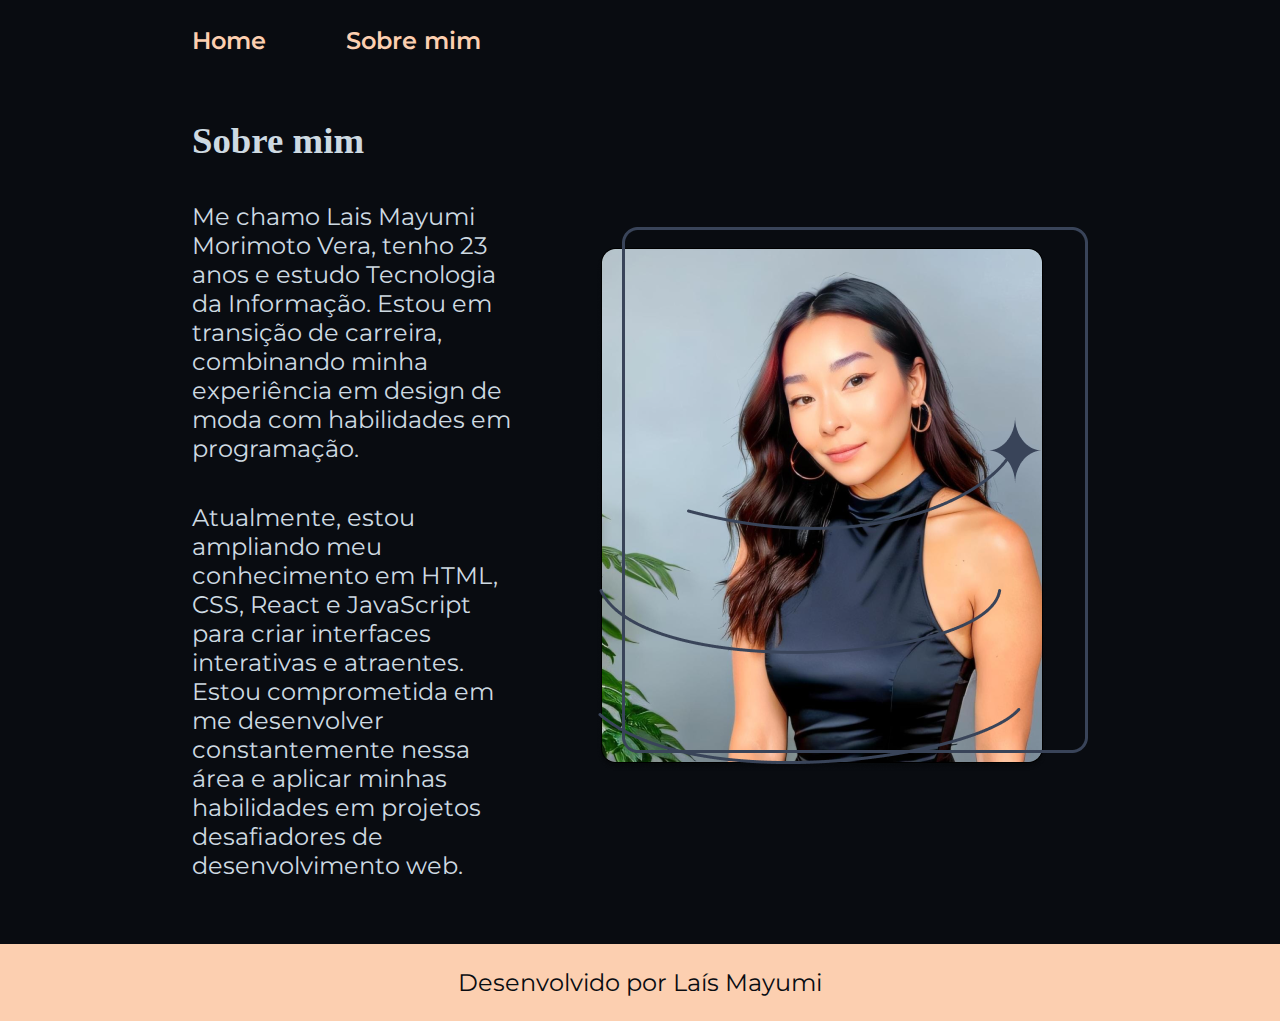
<file: about.html>
<!DOCTYPE html>
<html lang="pt-br">

<head>
    <meta charset="UTF-8">
    <meta name="viewport" content="width=device-width, initial-scale=1.0">
    <title>Sobre Mim</title>
    <link rel="stylesheet" href="./style/style.css">
</head>

<body>
    <header class="cabecalho">
        <nav class="cabecalho__menu">
            <a class="cabecalho__menu__link" href="index.html">Home</a>
            <a class="cabecalho__menu__link" href="about.html">Sobre mim</a>
        </nav>
    </header>
    <main class="apresentacao">
        <section class="apresentacao__conteudo">
            <h1 class="apresentacao__conteudo__titulo">Sobre mim</h1>
            <p class="apresentacao__conteudo__texto">Me chamo Lais Mayumi Morimoto Vera, tenho 23 anos e estudo
                Tecnologia da Informação. Estou em transição de carreira, combinando minha experiência em design de moda
                com habilidades em programação.
            </p>
            <p class="apresentacao__conteudo__texto"> Atualmente, estou ampliando meu conhecimento em HTML, CSS, React e
                JavaScript para criar interfaces interativas e atraentes. Estou comprometida em me desenvolver
                constantemente nessa área e aplicar minhas habilidades em projetos desafiadores de desenvolvimento web.
            </p>

        </section>
        <img class= "apresentacao__imagem" src="./assets/perfil1.png" alt="Foto da Laís">
    </main>
    <footer class="rodape">
        <p>Desenvolvido por Laís Mayumi </p>
    </footer>
</body>

</html>
</file>
<file: style/style.css>
@import url('https://fonts.googleapis.com/css2?family=Montserrat:wght@600&display=swap');

:root {
    --cor-primaria: #090c11;
    --cor-secundaria: #cedae2;
    --cor-terciaria: #fccfb0;
    --cor-hover: #272727;

    --font-primaria: 'Krona One', sans-serif;
    --font-secundaria: 'Montserrat', sans-serif;
}

* {
    margin: 0;
    padding: 0;
}

body {
    box-sizing: border-box;
    background-color: var(--cor-primaria);
    color: var(--cor-secundaria);
}

.cabecalho {
    padding: 2% 0% 0% 15%;
}

.cabecalho__menu {
    display: flex;
    gap: 80px;
}

.cabecalho__menu__link {
    font-family: var(--font-secundaria);
    font-size: 1.5rem;
    font-weight: 600;
    color: var(--cor-terciaria);
    text-decoration: none;
}

.apresentacao {
    padding: 5% 15%;
    display: flex;
    align-items: center;
    justify-content: space-between;
    gap: 82px;
}

.apresentacao__conteudo {
    width: 50%;
    display: flex;
    flex-direction: column;
    gap: 40px;
}

.apresentacao__conteudo__titulo {
    font-size: 2.30rem;
    font-family: va(--font-primaria);
}

.titulo-destaque {
    color: var(--cor-terciaria);
}

.apresentacao__conteudo__texto {
    font-size: 1.5rem;
    font-family: var(--font-secundaria);
        

}

.apresentacao__links {
    display: flex;
    flex-direction: column;
    justify-content: space-between;
    align-items: center;
    gap: 32px;
}

.apresentacao__links__subtitulo {
    font-family: var(--font-primaria);
    font-weight: 400;
    font-size: 1.5rem;
}

.apresentacao__links__navegacao {
    display: flex;
    justify-content: center;
    gap: 16px;
    border: 2px solid var(--cor-terciaria);
    width: 50%;
    text-align: center;
    color: var(--cor-secundaria);
    border-radius: 8px;
    font-size: 1.5rem;
    font-family: var(--font-secundaria);
    font-weight: 600;
    padding: 15.5px 0;
    text-decoration: none;
}

.apresentacao__links__link:hover {
    background-color: var(--cor-hover);
    color: var(--cor-terciaria);
}

.apresentacao__imagem{
width:50vw;
}

.rodape {
    color: var(--cor-primaria);
    background-color: var(--cor-terciaria);
    padding: 24px;
    text-align: center;
    font-family: var(--font-secundaria);
    font-size: 1.5rem;
    font-weight: 400;
}

@media (max-width:1270px) {
    .cabecalho {
        padding: 10%;
    }
    .cabecalho__menu {
        justify-content: center;
    }
    .apresentacao {
        flex-direction: column-reverse;
        padding: 5%;
    }
    .apresentacao__conteudo {
        width:auto;
    }
}
</file>
